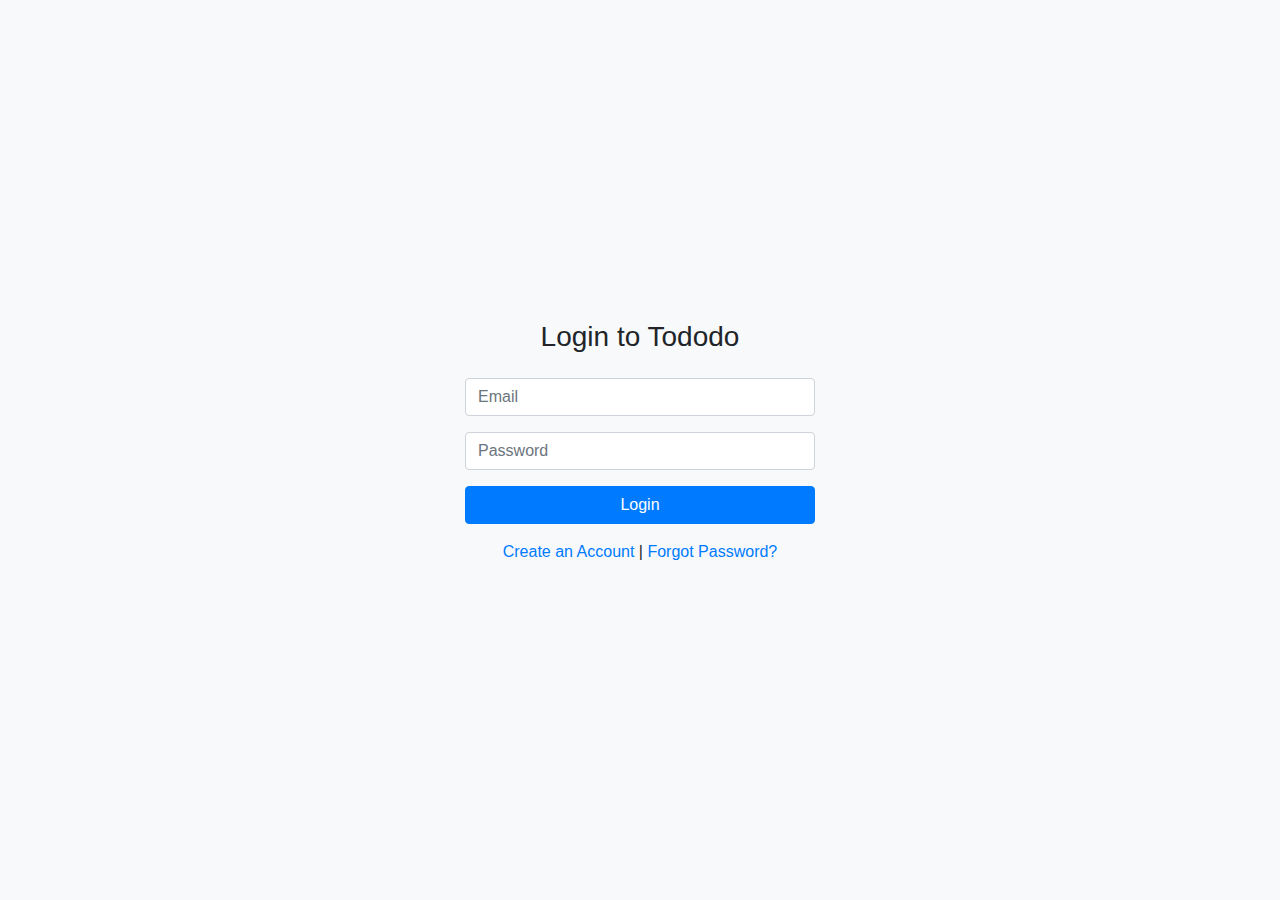
<file: public/index.html>
<!DOCTYPE html>
<html lang="en">
  <head>
    <title>Tododo | Login</title>
    <link
      href="https://maxcdn.bootstrapcdn.com/bootstrap/4.5.2/css/bootstrap.min.css"
      rel="stylesheet"
    />
  </head>
  <body
    class="d-flex align-items-center"
    style="min-height: 100vh; background-color: #f8f9fa"
  >
    <div class="container">
      <div class="row justify-content-center">
        <div class="col-md-4">
          <h3 class="text-center mb-4">Login to Tododo</h3>
          <form action="../actions/login.php" method="POST">
            <div class="form-group">
              <input
                type="email"
                name="email"
                class="form-control"
                placeholder="Email"
                required
              />
            </div>
            <div class="form-group">
              <input
                type="password"
                name="password"
                class="form-control"
                placeholder="Password"
                required
              />
            </div>
            <button type="submit" class="btn btn-primary btn-block">
              Login
            </button>
          </form>
          <p class="text-center mt-3">
            <a href="signup.html">Create an Account</a> |
            <a href="forgot_password.html">Forgot Password?</a>
          </p>
        </div>
      </div>
    </div>
  </body>
</html>
</file>
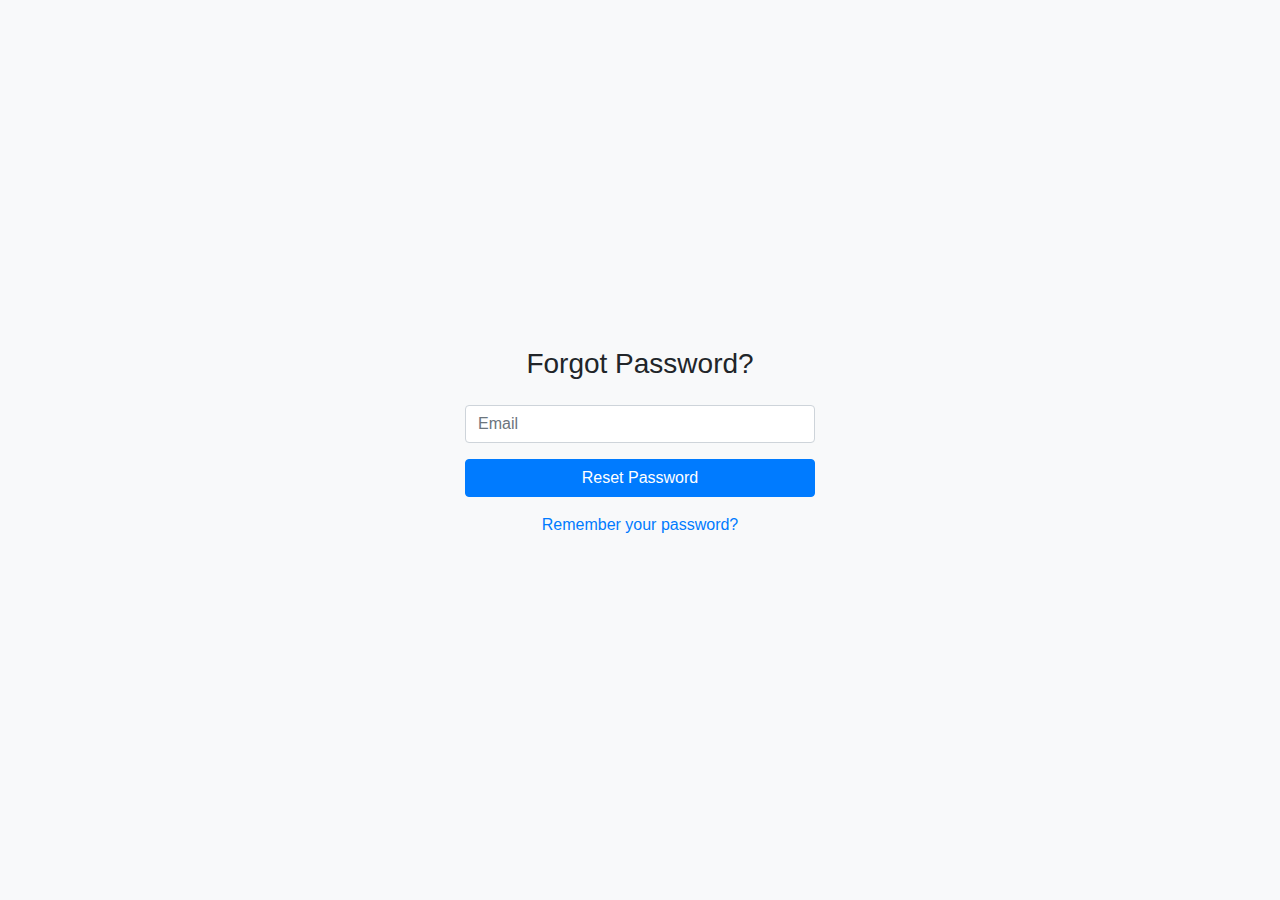
<file: public/forgot_password.html>
<!DOCTYPE html>
<html lang="en">
  <head>
    <title>Tododo | Forgot Password</title>
    <link
      href="https://maxcdn.bootstrapcdn.com/bootstrap/4.5.2/css/bootstrap.min.css"
      rel="stylesheet"
    />
  </head>
  <body
    class="d-flex align-items-center"
    style="min-height: 100vh; background-color: #f8f9fa"
  >
    <div class="container">
      <div class="row justify-content-center">
        <div class="col-md-4">
          <h3 class="text-center mb-4">Forgot Password?</h3>
          <form action="../actions/login.php" method="POST">
            <div class="form-group">
              <input
                type="email"
                name="email"
                class="form-control"
                placeholder="Email"
                required
              />
            </div>
            <button type="submit" class="btn btn-primary btn-block">
              Reset Password
            </button>
          </form>
          <p class="text-center mt-3">
            <a href="login.php">Remember your password?</a>
          </p>
        </div>
      </div>
    </div>
  </body>
</html>
</file>
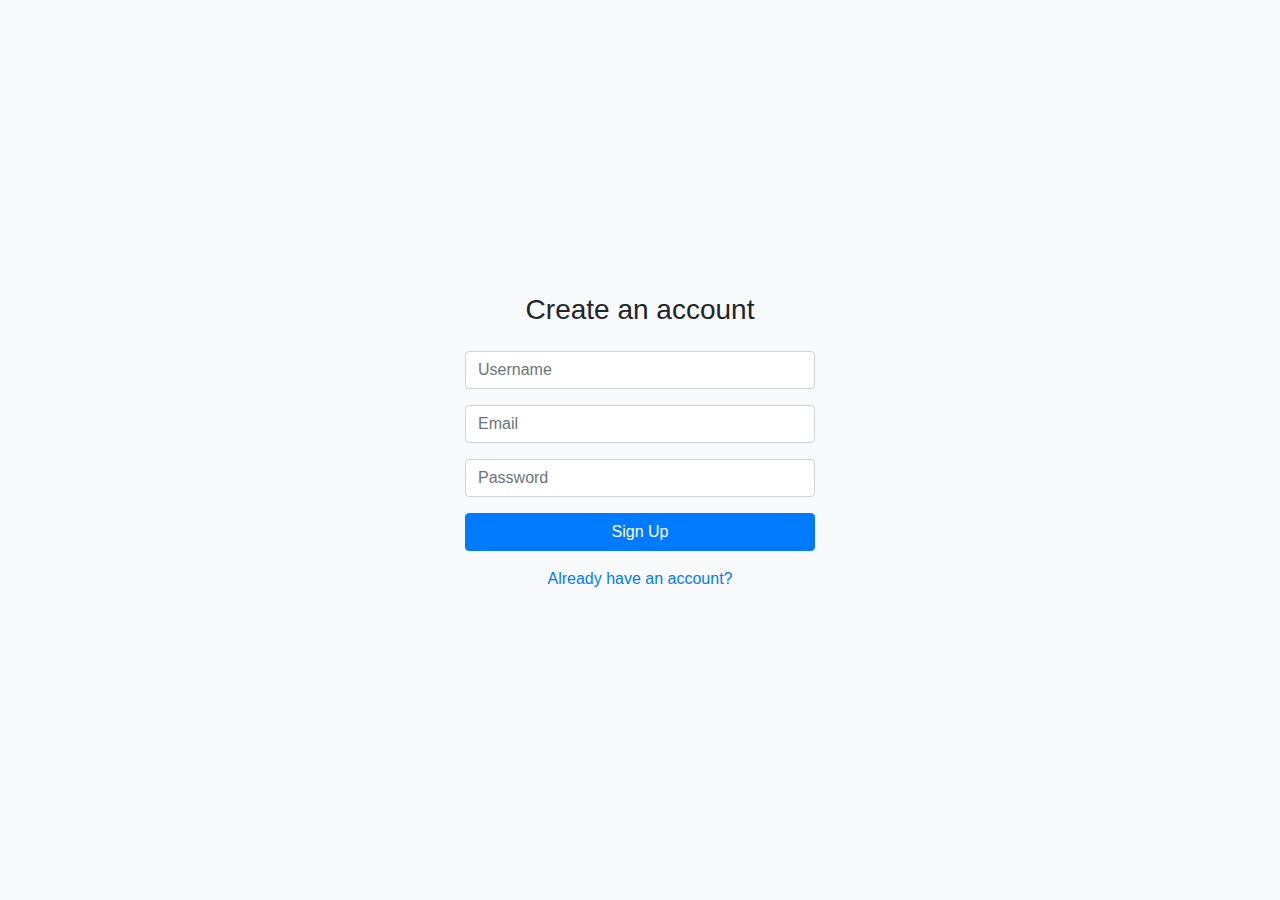
<file: public/signup.html>
<!DOCTYPE html>
<html lang="en">
  <head>
    <title>Tododo | Signup</title>
    <link
      href="https://maxcdn.bootstrapcdn.com/bootstrap/4.5.2/css/bootstrap.min.css"
      rel="stylesheet"
    />
  </head>
  <body
    class="d-flex align-items-center"
    style="min-height: 100vh; background-color: #f8f9fa"
  >
    <div class="container">
      <div class="row justify-content-center">
        <div class="col-md-4">
          <h3 class="text-center mb-4">Create an account</h3>

          <form action="../actions/signup_process.php" method="POST">
            <div class="form-group">
              <input
                type="text"
                name="username"
                class="form-control"
                placeholder="Username"
                required
              />
            </div>
            <div class="form-group">
              <input
                type="email"
                name="email"
                class="form-control"
                placeholder="Email"
                required
              />
            </div>
            <div class="form-group">
              <input
                type="password"
                name="password"
                class="form-control"
                placeholder="Password"
                required
              />
            </div>
            <button type="submit" class="btn btn-primary btn-block">
              Sign Up
            </button>
          </form>

          <p class="text-center mt-3">
            <a href="login.php">Already have an account?</a>
          </p>
        </div>
      </div>
    </div>
  </body>
</html>
</file>
